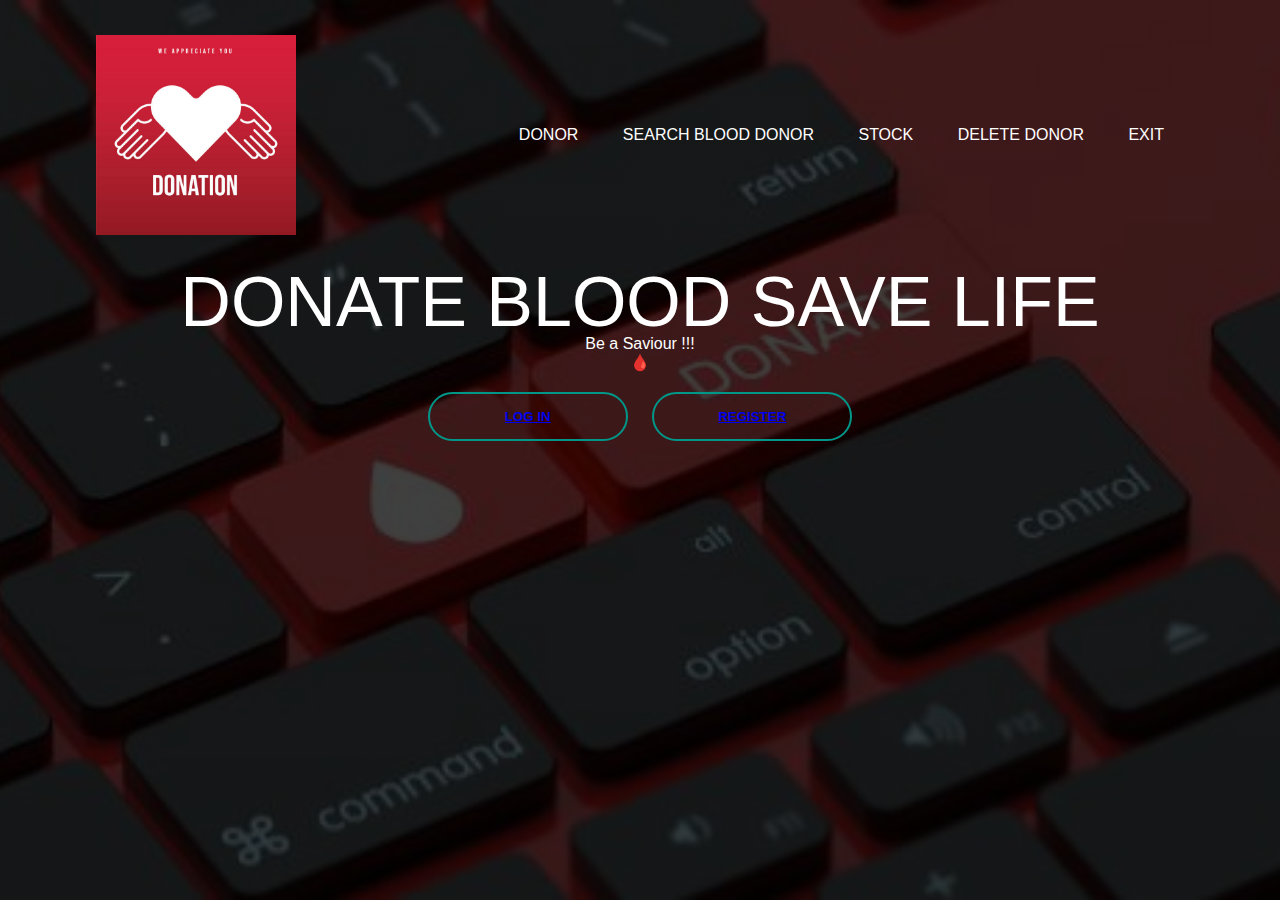
<file: Blood bank management system/index.html>
<html>
    <head>
        <title> NIST BLOOD BANK MANAGEMENT SYSTEM</title>
        <link rel="stylesheet" href="style.css">
    </head>
    <body>
        <div class="banner">
            <div class="navbar">
                <img src="blood.jpg" class="logo">
                <ul>
                   <li><a href="donate.html">DONOR</a></li>
                   <li><a href="search1.html">SEARCH BLOOD DONOR</a></li>
                   <li><a href="stock.html">STOCK</a></li>
                   <li><a href="delete.html">DELETE DONOR</a></li>
                   <li><a href="contactus.html">EXIT</a></li>
               </ul>
            </div>
           
            <div class="content">
                <h1>DONATE   BLOOD   SAVE   LIFE</h1>
                <p>Be a Saviour !!!<br>🩸</p>
                <div>
                    <button type="button"><span></span><a href="login.html"> LOG IN</button></a>
                    <button type="button"><span></span><a href="register.html"> REGISTER</button></a>
                </div>
            </div>


        </div>


    </body>
</html>
</file>
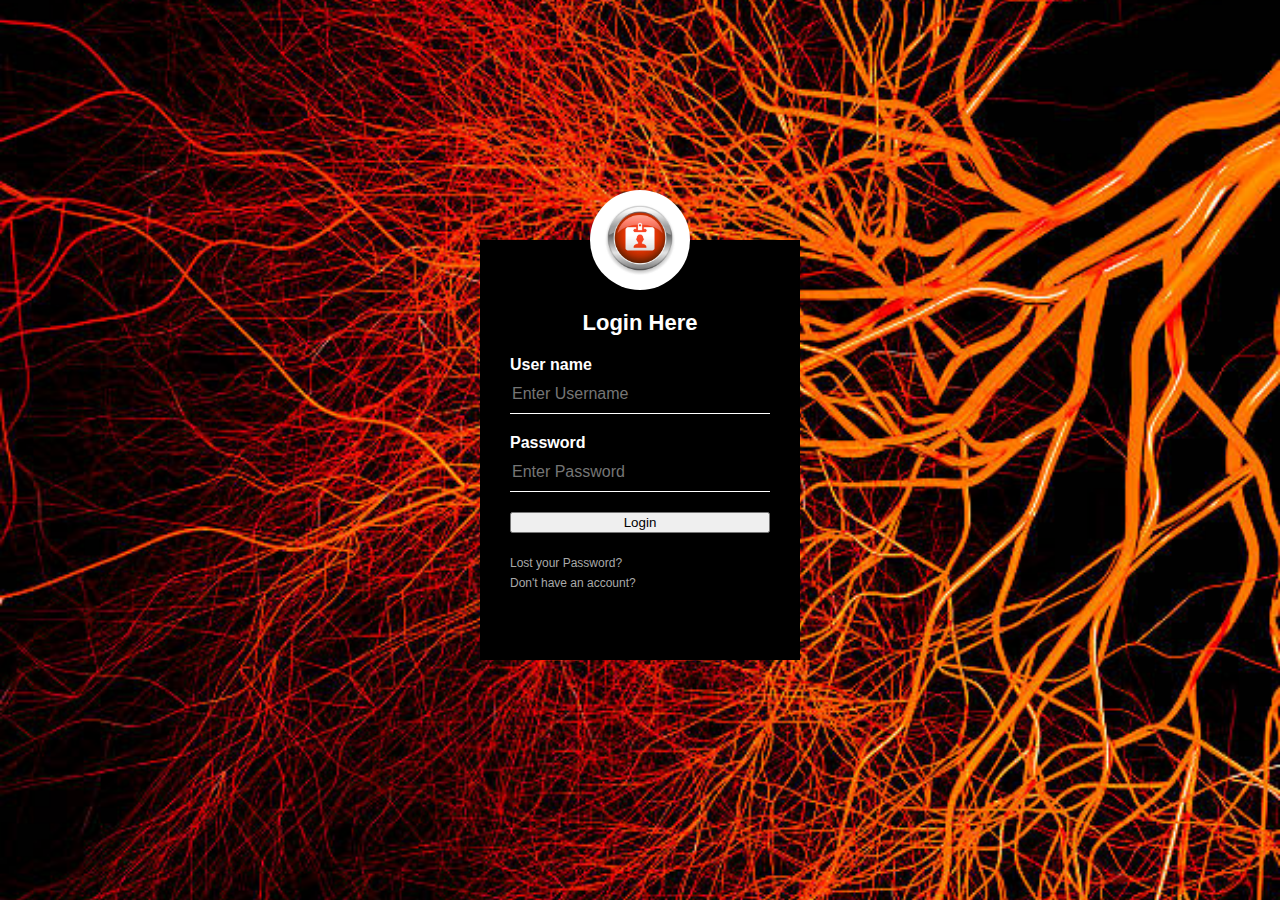
<file: Blood bank management system/login.html>
<html>
    <head>
        <title>Login Form Design</title>
        <link rel="stylesheet" type="text/css" href="style1.css">
        <body>
            <div class="loginbox">
                <img src="loginboxbackground.jpg" class="avatar">
                <h1>Login Here</h1>
                <form>
                    <p>User name</p>
                    <input type="text" name="" placeholder="Enter Username">
                    <p>Password</p>
                    <input type="password" name="" placeholder="Enter Password">
                    <a href="dashboard.html"> <input type="button" name="" value="Login"></a>
                    <a href="contactus.html">Lost your Password?</a><br>
                    <a href="register.html">Don't have an account?</a> 
                </form>
            </div>
        </body>
    </head>
</html>
</file>
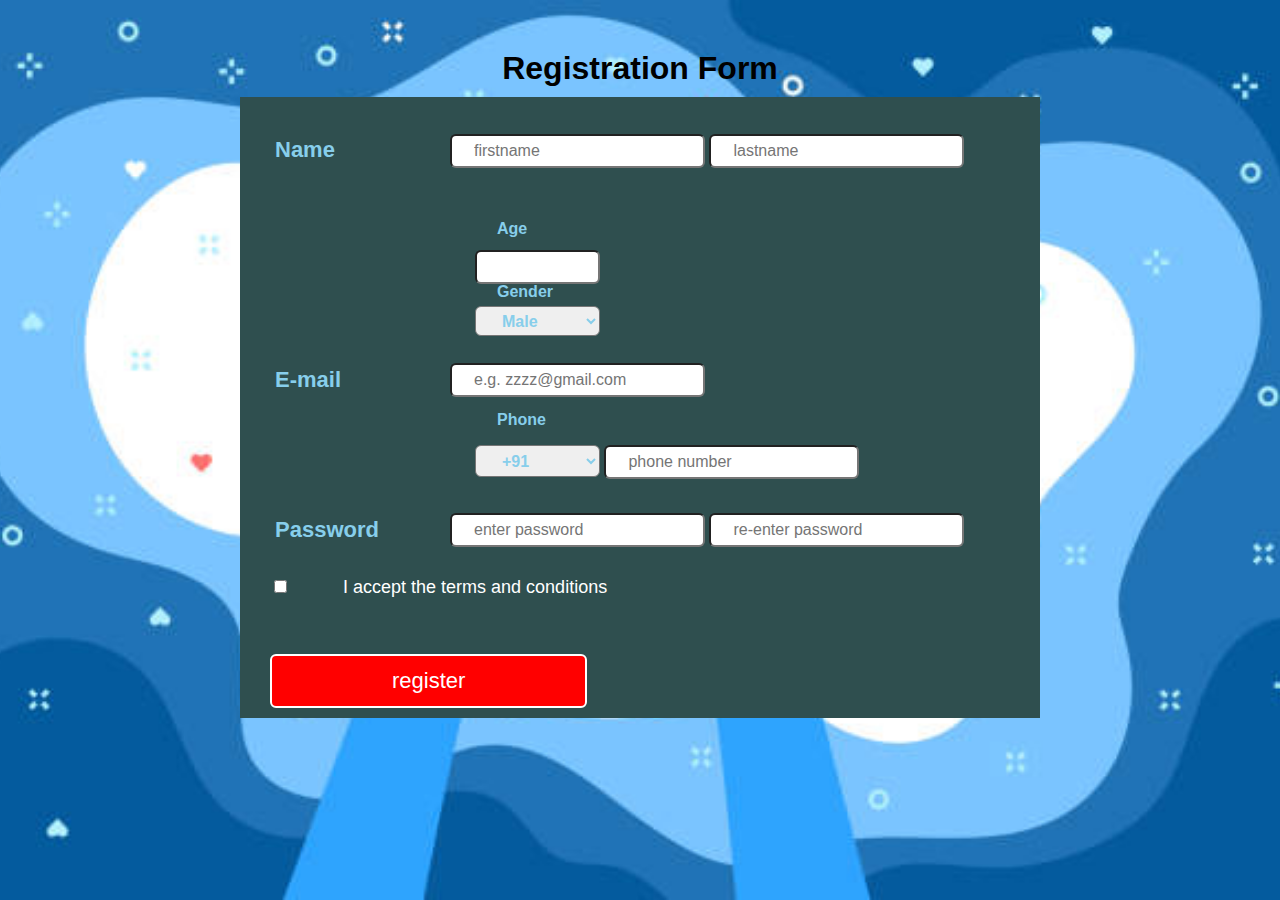
<file: Blood bank management system/register.html>
<html>
    <head>
        <title>Registration form</title>
    </head>
    <link rel="stylesheet" type="text/css" href="style2.css">
    <body>
        <div class="regform"><h1>Registration Form</h1></div>
        <div class="main">
            <form>
                <div id="name">
                    <h2 class="name">Name</h2>
                    <input type="text" class="firstname" name="" placeholder="firstname">
                    <input type="text" class="lastname" name="" placeholder="lastname">
                </div>
                <h2 class="Age">Age</h2>
                <input type="number" class="age" name="">

                <h2 class="Gender">Gender</h2>
                <select class="gender">
                    <option>Male</option>
                    <option>Fe-Male</option>
                    <option>Other</option>
                </select>
                <h2 class="E-mail">E-mail</h2>
                <input type="text" class="email" name="" placeholder="e.g. zzzz@gmail.com">
                <h2 class="Phone">Phone</h2>
                <select class="phone">
                    <option>+91</option>
                    <option>+92</option>
                    <option>+93</option>
                    <option>+94</option>
                    <option>+95</option>
                </select>

            <input type="text" class="number" placeholder="phone number" name="">

            <h2 class="password">Password</h2>
            <input type="password" class="pass1" name="" placeholder="enter password">
            <input type="password" class="pass2" name="" placeholder="re-enter password"><br>

            <p class="condition"><input type="checkbox" id="terms" name="">I accept the terms and conditions</p><br><br>

            <a href="login.html"><input type="button" class="btn" value="register" name=""></a>
            </form>
        </div>
    </body>
</html>
</file>
<file: Blood bank management system/style.css>
*{
 margin: 0;
 padding: 0;
 font-family: sans-serif;

}

.banner{
    width: 100%;
    height: 100vh;
    background-image: linear-gradient(rgba(0, 0, 0, 0.75),rgba(0,0,0,0.75)), url(background.jpg);
    background-size: cover;
    background-position: center;
}

.navbar{
    width: 85%;
    margin: auto;
    padding: 35px 0;
    display: flex;
    align-items: center;
    justify-content: space-between;
}

.logo{
    width: 200px;
    cursor: pointer;

}
.navbar ul li {
    list-style: none;
    display: inline-block;
    margin:0 20px;
    position: relative;
}

.navbar ul li a{
    text-decoration: none;
    color: #fff;
    text-transform: uppercase;
}

.navbarul li::after{
    content: '';
    height: 3px;
    width: 100%;
    background: #009688;
    position: absolute ;
    left: 0;
    bottom: -10px;
    transition: 0.5s;
    
}

.navbarul li:hover:after{
    width: 100%;
}

.content {
    width: 100%;
    position: absolute;
    top: translatevY(-50%);
    text-align: center;
    color: #fff;
}

.content h1{
    font-size: 70px;
    margin: 20px auto;
    font-weight: 100;
    line-height: 25px;
}

button{
    width: 200px;
    padding: 15px;
    text-align: center;
    margin: 20px 10px;
    border-radius: 25px;
    font-weight: bold;
    border: 2px solid #009688;
    background: transparent;
    color: #fff;
    cursor: pointer ;
    position: relative;
    overflow: hidden;
}
span{
    background: #009688;
    height: 100%;
    width: 0;
    border-radius: 25px;
    position: absolute;
    left: 0;
    bottom: 0;
    z-index: -1;
    transition: 0.5s;
    
}
button:hover span{
    width: 100%;    
}
button:hover span{
    border: none;    
}
</file>
<file: Blood bank management system/style1.css>
body{
    margin: 0;
    padding: 0;
    background: url(loginbackground.jpg);
    background-size: cover;
    background-position: center;
    font-family: sans-serif;

}

.loginbox{
    width: 320px;
    height: 420px;
    background: #000;
    color: #fff;
    top: 50%;
    left: 50%;
    position: absolute;
    transform: translate(-50%,-50%);
    box-sizing: border-box;
    padding: 70px 30px;

}

.avatar{
    width: 100px;
    height: 100px;
    border-radius: 50%;
    position: absolute;
    top: -50px;
    left: calc(50% - 50px);
}

h1{
    margin: 0;
    padding: 0 0 20px;
    text-align: center;
    font-size: 22px;

}

.loginbox p{
    margin: 0;
    padding: 0;
    font-weight: bold;

}

.loginbox input{
    width: 100%;
    margin-bottom: 20px;

}

.loginbox input[type="text"], input[type="password"]{
    border: none;
    border-bottom: 1px solid #fff;
    background: transparent;
    outline: none;
    height: 40px;
    color: #fff;
    font-size: 16px;

}

.loginbox input[type="submit"]
{
    border: none;
    outline: none;
    height: 40px;
    background: #fb2525;
    color: #fff;
    font-size: 18px;
    border-radius: 20px;

}

.loginbox input[type="submit"]:hover
{
    cursor: pointer;
    background: #ffc107;
    color: #000;

}

.loginbox a{
    text-decoration: none;
    font-size: 12px;
    line-height: 20px;
    color: darkgrey;

}

.loginbox a:hover{
    color: #ffc107;
}
</file>
<file: Blood bank management system/style2.css>
body{
    background-position: center;
    background-size: cover;
    font-family: sans-serif;
    background-image: url(registerbackground.jpg);
    margin-top: 40px;
}

*{
    margin: 0;
    padding: 0;

}

.regform{
    width: 800px;
    background-color: (211,211,211);
    margin: auto;
    padding: 10px 0px 10px 0px;
    text-align: center;
    border-radius: 15px 15px 0px 0px;

}

.main{
    background-color: rgb(47,79,79);
    width: 800px;
    margin: auto;

}

form{
    padding: 10px;

}

#name{
    width: 100%;
    height: 100px;

}

.name{
    margin-left: 25px;
    margin-top: 30px;
    width: 125px;
    color: skyblue;
    font-size: 22px;
    font-weight: 700;

}

.firstname{
    position: relative;
    left: 200px;
    top: -29px;
    border-radius: 6px;
    line-height: 30px;
    padding: 0 22px;
    font-size: 16px;

}

.lastname{
    position: relative;
    left: 200px;
    top: -29px;
    border-radius: 6px;
    line-height: 30px;
    padding: 0 22px;
    font-size: 16px;
    
}

.Age{
    margin-left: 25px;
    margin-top: 6px;
    width: 125px;
    color: skyblue;
    font-size: 22px;
    font-weight: 700;
}

.age{
    position: relative;
    left: 200px;
    top: -29px;
    border-radius: 6px;
    line-height: 30px;
    padding: 0 22px;
    font-size: 16px;
    
}

.Gender{
    margin-top: -7px;
    margin-left: 25px;
    width: 125px;
    color: skyblue;
    font-size: 22px;
    font-weight: 700;

}

.gender{
    position: relative;
    Left: 200px;
    top: -23px;
    border-radius: 6px;
    height: 30px;
    padding: 0 22px;
    font-size: 16px;

}

.E-mail{
    margin-left: 25px;
    margin-top: 8px;
    width: 125px;
    color: skyblue;
    font-size: 22px;
    font-weight: 700;

}

.email{
    position: relative;
    Left: 200px;
    top: -30px;
    border-radius: 6px;
    Line-height: 30px;
    padding: 0 22px;
    font-size: 16px;

}

.Phone{
    margin-left: 25px;
    margin-top: 8px;
    width: 125px;
    color: skyblue;
    font-size: 22px;
    font-weight: 700;

}

.phone{
    position: relative;
    Left: 200px;
    top: -30px;
    height: 32px;
    border-radius: 6px;
    Line-height: 30px;
    padding: 0 22px;
    font-size: 16px;

}

.number{
    position: relative;
    Left: 200px;
    top: -30px;
    border-radius: 6px;
    Line-height: 30px;
    padding: 0 22px;
    font-size: 16px;

}

.password{
    margin-top: 8px;
    margin-left: 25px;
    width: 125px;
    color: skyblue;
    font-size: 22px;
    font-weight: 700;

}

.pass1{
    position: relative;
    Left: 200px;
    top: -30px;
    border-radius: 6px;
    Line-height: 30px;
    padding: 0 22px;
    font-size: 16px;

}


.pass2{
    position: relative;
    Left: 200px;
    top: -30px;
    border-radius: 6px;
    Line-height: 30px;
    padding: 0 22px;
    font-size: 16px;
    
}

#terms{
    margin-left: -32px;
    margin-top: 1px;
    width: 125px;

}

.condition{
    color: white;
    font-size: 18px;
}

.btn{
    background-color: red;
    border-radius: 6px;
    display: black;
    margin: 20px 0px 0px 20px;
    color: white;
    border: 2px solid;
    padding: 12px 120px;
    cursor: pointer;
    font-size: 22px;
    text-align: center;

}

.btn:hover{
    background-color: green;
}
</file>
